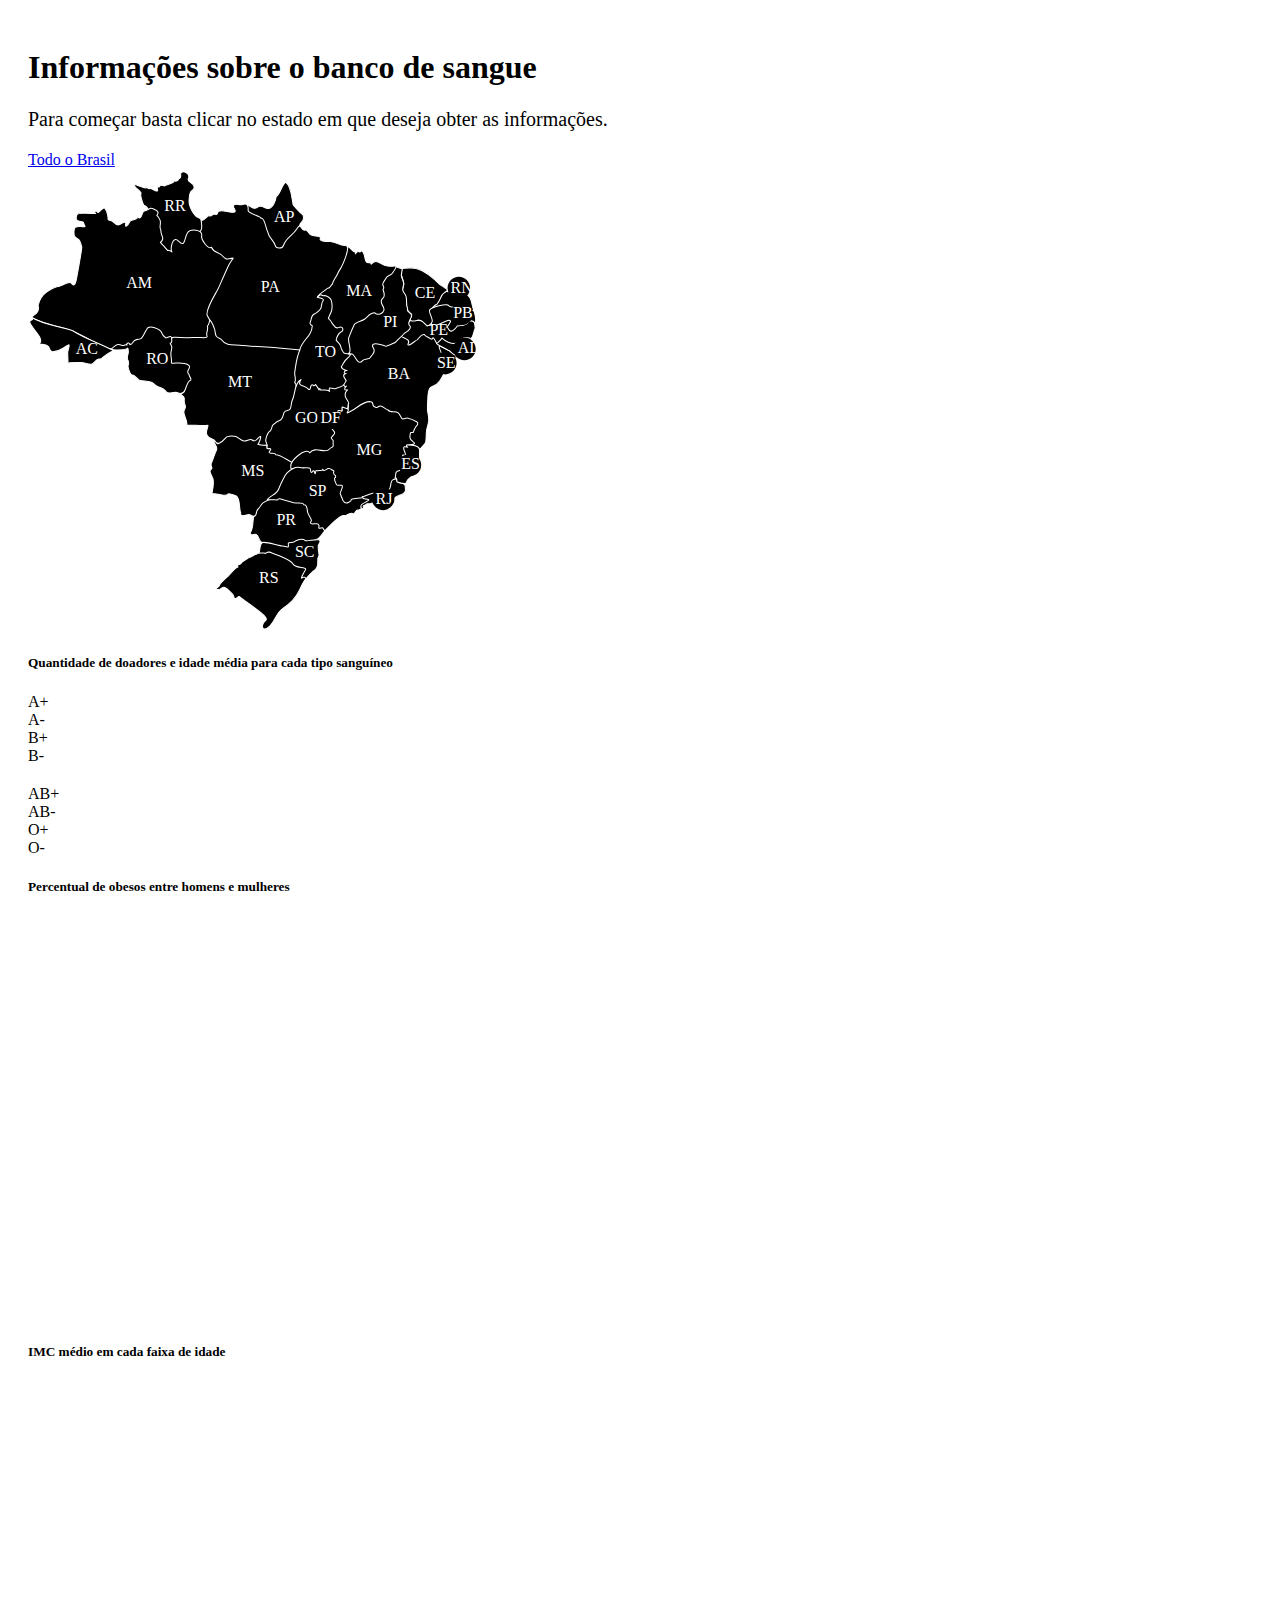
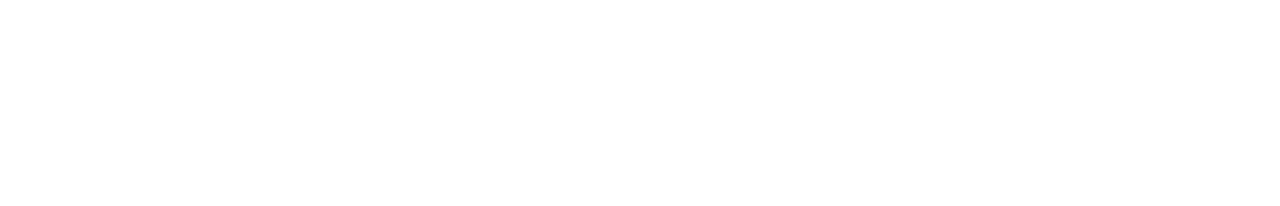
<file: src/main/resources/templates/index.html>
<!DOCTYPE html>
<html xmlns:th="http://thymeleaf.org" style="width: 100%; height: 100%;">

<head th:include="_template :: head"></head>

<body id="page-top" style="width: 100%; height: 100%; min-height: 100%;">
	<div id="wrapper" style="height: 100%;">
		<div class="d-flex flex-column" id="content-wrapper"
			style="padding: 20px;">
			<div
				class="d-xxl-flex justify-content-xxl-center align-items-xxl-center"
				id="content">
				<div class="container-fluid">
					<div class="row text-center d-flex">
						<div
							class="col-12 col-lg-6 col-xl-5 offset-xl-1 text-center align-self-center">
							<h1>Informações sobre o banco de sangue</h1>
							<p style="font-size: 20px;">Para começar basta clicar no
								estado em que deseja obter as informações.</p>
						</div>
						<div class="col">
							<a href="/estado/ALL">Todo o Brasil</a>
							<div>
								<svg version="1.1" id="svg-map"
									xmlns="http://www.w3.org/2000/svg"
									xmlns:xlink="http://www.w3.org/1999/xlink" x="0px" y="0px"
									width="450px" height="460px" viewBox="0 0 450 460"
									enable-background="new 0 0 450 460" xml:space="preserve">
    <g>
      <a xlink:href="/estado/TO">
        <path stroke="#FFFFFF" stroke-width="1.0404"
											stroke-linecap="round" stroke-linejoin="round"
											d="M289.558,235.641
        c16.104,0.575,44.973-31.647,44.835-45.259c-0.136-13.612-17.227-58.446-22.349-66.088c-5.122-7.628-37.905,2.506-37.905,2.506
        S234.852,233.695,289.558,235.641z"></path>
        <text transform="matrix(1 0 0 1 287.0137 188.3208)"
											fill="#FFFFFF">TO</text>
      </a>
      <a xlink:href="/estado/BA">
        <path stroke="#FFFFFF" stroke-width="1.0404"
											stroke-linecap="round" stroke-linejoin="round"
											d="M313.276,197.775
        c2.084-2.739,3.506-7.012,6.464-8.764c1.641-0.973,3.232-4.684,4.271-5.163c2.304-1.014,12.161-25.143,20.706-22.513
        c1.095,0.342,29.881,3.478,32.153,7.532c2.246-0.506,17.582-8.804,25.829-4.999c9.172,4.246,11.225,20.679,11.2,20.843
        c0.107,0.328-0.823,5.765-0.985,5.929c-1.15,1-5.258-0.807-4.22,2.138c1.317,3.751,5.094,10.583,9.97,6.613
        c-3.669,6.574-6.846,16.022-13.966,17.747c-5.808,1.411-4.605,13.421-5.178,18.037c-0.465,3.75,0.192,8.448,1.014,12.117
        c1.148,4.959-0.821,8.6-1.808,13.42c-0.822,4.162-0.219,8.299-0.987,12.297c-0.271,1.286-4.407,5.723-5.559,7.148
        c-1.616-1.426-63.952-37.248-73.1-36.265c1.149-3.738,2.438-9.559-0.741-12.723c-8.625-8.572-0.135-19.335-0.162-19.432
        c-0.546-1.725-5.396-6.079-0.026-7.175c-3.175,0.959-1.944-4.027,0.875-3.012C316.726,200.733,314.044,200.527,313.276,197.775z"></path>
        <text transform="matrix(1 0 0 1 359.7324 210.1221)"
											fill="#FFFFFF">BA</text>
      </a>
      <a xlink:href="/estado/SE">
        <path stroke="#FFFFFF" stroke-width="1.0404"
											stroke-linecap="round" stroke-linejoin="round"
											d="M408.561,191.735
        c0.521-1.505,2.465-0.725,3.533-0.794c2.273-0.164,0.494-2.738,1.095-3.778c2.026-3.793-2.738-5.999-1.998-10.408
        c4.024,1.931,9.448,3.397,12.408,6.89c1.343,1.533,5.504,2.656,5.832,4.847c-6.822,0.384-6.901,8.819-11.942,11.572
        C413.545,202.212,407.055,193.721,408.561,191.735z"></path>
        <path class="circle"
											d="M417.324,182.854c6.214,0,11.266,5.035,11.266,11.262c0,6.208-5.052,11.261-11.266,11.261
        c-6.238,0-11.258-5.053-11.258-11.261C406.063,187.89,411.084,182.854,417.324,182.854z"></path>
        <text transform="matrix(1 0 0 1 408.9121 198.6689)"
											fill="#FFFFFF">SE</text>
      </a>
      <a xlink:href="/estado/PE">
        <path stroke="#FFFFFF" stroke-width="1.0404"
											stroke-linecap="round" stroke-linejoin="round"
											d="M373.011,167.238
        c2.709-0.795,6.218-14.106,8.325-15.106c4.136-1.986,17.255-1.437,17.8,4.903c-0.437-0.068,8.189-2.273,7.479-1.466
        c1.7-0.711,10.518-4.723,12.599-4.82c0.274-0.013,4.603,0.905,3.068,2.315c-0.464,0.439,4.219,3.698,10.789,3.45
        c4.66-0.176,5.179-3.436,8.627-4.409c5.89-1.67,4.737,3.698,5.589,6.943c-1.182,2.684-1.646,5.586-2.74,8.285
        c-1.533,3.792-9.804,9.791-13.39,12.119c-7.287,4.778-21.802-4.067-22.762-5.67c-0.602-0.985-2.55-5.121-3.178-5.107
        c-0.629,0.356-1.04,0.861-1.287,1.519c-0.904-0.013-7.256-3.533-7.502-4.655c-4.769-1.151-5.425,6.108-8.957,6.19
        c0.219,0.108-8.244,6.681-7.506,3.314C383.556,170.4,374.241,168.566,373.011,167.238z"></path>
        <text transform="matrix(1 0 0 1 401.3984 165.8003)"
											fill="#FFFFFF">PE</text>
      </a>
      <a xlink:href="/estado/AL">
        <path stroke="#FFFFFF" stroke-width="1.0404"
											stroke-linecap="round" stroke-linejoin="round"
											d="M413.953,169.018
        c3.78,3.313,9.424,5.505,12.547,5.491c3.229-0.013,5.009-3.328,7.421-4.794c1.177-0.712,10.297-1.93,9.174,1.042
        c-1.807,4.848-7.122,8.585-10.024,12.789c-2.792,2-3.423,7.093-6.354,1.864c-3.259,0.424-3.722-4.424-6.957-4.477
        c-3.668-2.261-7.998-3.769-11.201-6.342C410.615,172.646,412.751,171.359,413.953,169.018z"></path>
        <path class="circle"
											d="M436.423,168.763c6.236,0,11.258,5.054,11.258,11.278c0,6.207-5.02,11.259-11.258,11.259
        c-6.241,0-11.263-5.052-11.263-11.259C425.16,173.816,430.182,168.763,436.423,168.763z"></path>
        <text transform="matrix(1 0 0 1 429.7891 183.895)"
											fill="#FFFFFF">AL</text>
      </a>
      <a xlink:href="/estado/RN">
        <path stroke="#FFFFFF" stroke-width="1.0404"
											stroke-linecap="round" stroke-linejoin="round"
											d="M404.698,138.795
        c2.383-4.027,6.574-6.123,8.49-11.149c1.973-5.107,3.834-5.818,8.764-4.642c5.041,1.207,9.339,0.837,14.57,1.671
        c7.534,1.193,6.848,10.968,9.206,16.516c-1.919,1.096-13.972,0.521-15.064-1.657c-1.041-2.067-2.904,7.107-5.094,7.3
        c1.532-5.847-12.654,1.78-5.424-8.683c2.545-3.67-6.302-0.808-6.711,0.725C410.121,144.013,407.217,139.151,404.698,138.795z"></path>
        <path class="circle"
											d="M430.827,107.798c6.241,0,11.261,5.039,11.261,11.261c0,6.224-5.02,11.261-11.261,11.261
        c-6.209,0-11.26-5.037-11.26-11.261C419.567,112.837,424.618,107.798,430.827,107.798z"></path>
        <text transform="matrix(1 0 0 1 422.541 123.9009)"
											fill="#FFFFFF">RN</text>
      </a>
      <a xlink:href="/estado/CE">
        <path stroke="#FFFFFF" stroke-width="1.0404"
											stroke-linecap="round" stroke-linejoin="round"
											d="M372.379,104.409
        c0.437-1.368,2.961-3.627,1.043-5.025c12.106-1.328,17.581-0.849,27.66,6.723c4.026,3.054,6.822,5.574,10.571,9.147
        c1.317,1.273,7.614,4.313,7.914,6.164c-0.054-0.316-5.396,3.696-5.997,5.217c-1.066,2.684-2.659,6.093-4.3,8.298
        c0.025-0.055-6.903,3.957-3.532,4.217c-4.41,3.821-1.015,8.135-0.797,11.517c0.196,2.767-4.38,7.587-6.765,5.422
        c-2.244-1.999-3.998-5.711-7.779-5.094c-1.998,0.329-5.476,2.189-7.612,0.479c-2.52-2.054,3.669-5.162-0.545-7.354
        c-6.987-3.615-1.264-15.393-6.684-20.239c-3.504-3.136,1.753-7.313,0.109-10.749C374.952,111.68,373.694,105.244,372.379,104.409
        C373.035,102.314,374.815,105.971,372.379,104.409z"></path>
        <text transform="matrix(1 0 0 1 386.8379 129.0347)"
											fill="#FFFFFF">CE</text>
      </a>
      <a xlink:href="/estado/PI">
        <path stroke="#FFFFFF" stroke-width="1.0404"
											stroke-linecap="round" stroke-linejoin="round"
											d="M320.781,185.478
        c2.465-5.149-7.505-20.801-7.505-20.801s47.354-65.868,54.285-66.841c0.299-0.042,6.243,1.768,6.463,2.219
        c0.438,0.863-0.821,5.244-0.685,6.587c0.275,2.629,2.879,6.587,2.328,8.684c-1.15,4.736-1.863,6.134,1.369,9.901
        c2.794,3.245,0.325,10.16,2.544,14.269c-1.778,4.23,4.768,3.656,3.943,7.613c-0.655,3.163-5.424,7.655-1.176,10.312
        c0.274,4.642-4.685,4.983-6.79,7.818c-2.631,2.835-5.535,5.013-7.999,7.888c-0.55,0.671-8.821,4.096-9.998,4.082
        c0.302-0.301-17.665-6.449-11.967,2.354c2.463,3.808-1.505,5.56-3.177,8.778c-0.633,2.164-5.836,0.958-7.836,3.205
        C328.176,198.748,327.409,180.727,320.781,185.478z"></path>
        <text transform="matrix(1 0 0 1 355.127 158.1045)"
											fill="#FFFFFF">PI</text>
      </a>
      <a xlink:href="/estado/MA">
        <path stroke="#FFFFFF" stroke-width="1.0404"
											stroke-linecap="round" stroke-linejoin="round"
											d="M288.845,127.827
        c4.108-2.726,31.195-48.985,31.386-50.395c1.235,0.397,6.084,7.435,7.562,5.025c0.493,0.013-0.328,2.15-0.547,2.396
        c-0.054-0.135,2.189-2.286,2.52-2.436c0.521-0.233,1.948,1.903,3.451-0.726c5.642,1.575,1.314,14.31,9.121,11.694
        c-1.147,0.384,1.452,0.74,0.848,1.905c5.095-6.587,8.488-0.027,15.337,1.491c2.025,0.466,6.243,0.575,8.162,0.207
        c3.808-0.823-2.082,6.847-2.082,6.887c-1.369,2.986-5.041,1.713-6.818,5.683c-0.684,1.549-3.506,4.327-3.042,6.148
        c0.494,1.781,2.081,2.863,0.274,4.629c0.603,2.793,3.066,7.109-0.385,9.12c-4.601,4.383,2.304,7.52,1.316,11.598
        c-0.9,3.726-6.244,5.725-9.147,2.78c-4.847-0.11-6.872,3.821-10.406,6.45c-2.74,2.041-8.793,2.493-10.327,5.642
        c-1.918,3.929-3.699,8.763-5.341,12.79c-1.699,4.204,6.383,18.762-4.328,15.611c-0.932-0.273-3.396-4.725-3.396-5.738
        c-0.081-3.739-2.738-4.176-4.821-7.477c0.356-3.025,2.466-6.929,4.766-8.052c3.342-1.63,1.919-6.629-2.466-4.465
        c-3.505,1.726-4.709-2.794-6.958-5.287c0.548,0.59-3.064-4.696-3.146-3.697c0.19-1.89,2.876-5.833,3.341-8.448
        c0.575-3.259,0.52-6.764-0.521-10.105c-0.63-2.068-4.656-4.521-6.518-4.437c-1.289,0.287-2.443,0-3.427-0.878
        C290.983,125.675,290.983,128.044,288.845,127.827z"></path>
        <text transform="matrix(1 0 0 1 318.2754 126.7036)"
											fill="#FFFFFF">MA</text>
      </a>
      <a xlink:href="/estado/AP">
        <path stroke="#FFFFFF" stroke-width="1.0404"
											stroke-linecap="round" stroke-linejoin="round"
											d="M225.198,39.089
        c3.274,1.165,3.985-1.315,6.572-1.74c3.616-0.603,5.683,2.725,9.037,2.067c4.055-0.78,7.093-8.025,7.314-11.598
        c4.492-3.534,5.503-11.258,9.42-14.68c6.055,4.258,6.11,15.788,7.589,22.485c-0.164,0.083,6.57,7.998,7.944,8.682
        c3.396,1.657,3.366,6.203,0.078,9.34c-3.777,3.587-7.449,34.275-7.449,34.275h-46.489c0,0,0.932-50.366,0-51.449
        C221.814,36.458,223.334,38.417,225.198,39.089z"></path>
        <text transform="matrix(1 0 0 1 245.9023 52.6099)"
											fill="#FFFFFF">AP</text>
      </a>
      <a xlink:href="/estado/PA">
        <path stroke="#FFFFFF" stroke-width="1.0404"
											stroke-linecap="round" stroke-linejoin="round"
											d="M173.378,50.619
        c2.259,2.63,5.629-4.478,7.901-3.82c3.19,0.918,1.478-1.108,5.026-1.752c1.931,0.806,3.096,0.273,3.519-1.631
        c0.535-1.26,1.453-1.726,2.725-1.384c1.768-1.684,13.558,3.603,14.68,0.384c0.629-1.821-4.287-5.709-0.302-6.997
        c1.643-0.533,6.012,0.808,8.75-0.068c3.986-1.288,4.876,2.684,4.382,6.066c0.631,3.587,13.145,5.766,12.982,7.97
        c3.589-1.518,5.354,12.763,7.105,14.447c0.357,4.26,6.304,8.585,7.07,12.544c0.628,3.396,7.065,3.616,8.213,0.095
        c2.578-8.133,9.696-10.022,13.475-16.651c4.603-8.038,3.725,3.752,8.955,1.067c2.11,0.411,2.876,3.629,4.574,4.724
        c3.18,2.027,7.779,0.974,10.572,3.013c-4.192,4.382,8.188,3.752,9.231,3.875c4.682,0.575,8.104,2.383,11.855,3.629
        c-0.164-0.069,4.792,0.52,5.178,1.245c2.026,3.767-4.904,19.214-6.382,21.486c-1.121,1.713-2.932,4.985-3.727,6.834
        c-0.902,2.026-4.764,7.313-4.655,9.229c-1.888,0.972-2.248,4.835-5.012,4.328c-3.096,3.026-8.187,4.999-10.27,8.956
        c2.057,0.781,8.325,1.041,5.311,4.272c-0.821,0.877-1.094,5.533-1.615,6.833c-0.575,1.384-4.464,4.779-6.108,5.34
        c-4.107,1.426-2.736,4.135-4.271,7.655c-0.933,2.054-0.546,3.491,1.756,4.339c-0.083,2.835-0.988,5.575-2.385,7.998
        c-3.041,5.245-9.009,9.818-10.079,16.27c-3.261,3.408-87.066-1.22-87.464-2.644c-1.423-5.012,1.508-24.006-2.808-27.88
        c-0.19-2.082-29.893-6.299-30.714-8.081C150.016,140.479,173.173,58.561,173.378,50.619z M319.139,77.664
        C319.302,76.912,319.74,78.76,319.139,77.664z"></path>
        <text transform="matrix(1 0 0 1 232.7725 122.5137)"
											fill="#FFFFFF">PA</text>
      </a>
      <a xlink:href="/estado/RR">
        <path stroke="#FFFFFF" stroke-width="1.0404"
											stroke-linecap="round" stroke-linejoin="round"
											d="M113.18,24.107
        c-0.972-2.753-7.861-5.889-6.999-8.984c0.068-0.232,13.229,6.053,12.79,2.808c0.398,1.329,1.219,1.889,2.439,1.685
        c1.889-1.301,7.148,4.204,8.216,1.889c0.438-0.959-1.657-3.753,0.74-3.848c1.026,0.438,1.534,0.164,1.52-0.822
        c0.835-1.752,3.575,0.219,4.793,0.083c0.767-1.056,10.625-3.026,9.037-5.094c1.37,0.438,4.574,0.808,4.63-1.547
        c4.546-2.054,1.15-4.409,2.644-6.354c2.177-2.82,9.791,0.809,7.327,5.738c-1.972,3.93,7.121,4.027,5.724,9.366
        c-0.452,1.686-2.479,2.724-3.423,3.971c-1.179,1.546-1.836,9.243-1.356,11.53c1.041,4.889,3.231,8.695,6.134,12.16
        c1.712,2.027,5.614,2.261,5.724,4.369c0.164,2.945,1.165,6.177,0.329,9.092c-1.547,5.424-36.618,30.471-36.618,30.471
        s-12.517-52.736-20.335-54.063C115.261,36.417,111.523,25.682,113.18,24.107z"></path>
        <text transform="matrix(1 0 0 1 136.2939 42.3862)"
											fill="#FFFFFF">RR</text>
      </a>
      <a xlink:href="/estado/AM">
        <path stroke="#FFFFFF" stroke-width="1.0404"
											stroke-linecap="round" stroke-linejoin="round"
											d="M10.078,136.412
        c1.15-4.972,4.258-10.394,8.215-13.105c4.41-3.027,7.656-5.71,13.105-6.082c2.165-0.149,10.216-5.75,11.983-2.984
        c3.711,5.765,4.998-3.739,5.574-7.025c1.726-9.667,3.697-19.322,4.86-29.086c-0.342-1.356-2.013-6.231-2.833-7.163
        c-1.453-1.616-4.287-2.122-4.768-4.544c-0.272-1.452-0.574-7.258,1.109-8.121c3.494-1.768,6.547-0.042,9.737-0.89
        c-2.561-4.053,0.302-4.327-5.532-5.135c-3.438-0.466-3.971-2.466-2.738-6.368c1.053-3.3,15.898-1,19.088-1.396
        c-1.534,0.178-1.11-2.479-0.042-2.616c1.274-0.165,1.576,2.684,3.165,0.998c1.286-1.395,3.189-2.915,4.6-3.751
        c2.438-1.45,4.533,8.217,4.465,9.833c-0.041,0.78-0.137,2.438,1.177,2.246c3.012-0.466,4.219,2.849,7.273,4.231
        c3.778,1.713,3.929-1.355,7.023-2.068c4.301-0.985,0.711,3.396,2.383,3.793c1.589,0.385,3.806-4.969,4.821-5.572
        c0.93-0.533,3.725-0.753,4.846-1.602c3.013-2.245,1.933-1.686,3.492-1.206c3.478,1.041,2.233-8.367,6.491-7.066
        c1.822-0.466,3.643-2.34,5.533-2.423c1.041-0.043,6.066,2.287,6.544,3.147c0.589,1.465,0.316,2.795-0.793,3.986
        c1.575,1.425,2.698,3.149,3.355,5.162c0.904,2.862-1.286,6.807,0.588,9.299c-0.22,6.655,4.808,7.887-0.396,12.597
        c0.192-0.178,6.711,7.067,7.121,8.039c0.971-0.711,4.066,0.849,4.381,1.535c-1.658-3.629,0.547-17.09,6.628-10.915
        c7.203,7.327,5.491-3.615,9.148-8.627c2.834-3.875,14.597-3.136,14.077,3.246c-1.082,3.273,6.271,14.256,9.667,11.436
        c2.26,5.737,6.889,4.285,10.407,8.051c5.094,5.464,4.37,3.396,11.313,2.848c-2.259,3.602-3.425,4.808-5.272,8.86
        c-3.149,6.862-6.15,13.776-9.204,20.678c-2.437,5.505-14.843,23.471-11.105,28.442c4.806,6.395,9.339,30.183,11.324,29.934
        c-6.162-0.26-48.079-10.625-51.652-8.105c-1.453,1.013-53.626,10.503-55.9,10.819c-6.369,0.875-18.09-7.272-23.719-10.136
        c-8.601-4.381-16.61-8.981-26.088-11.05c-10.282-2.259-20.635-4.793-29.878-10.011C4.121,145.766,12.433,144.779,10.078,136.412z"></path>
        <text transform="matrix(1 0 0 1 98.1406 119.0591)"
											fill="#FFFFFF">AM</text>
      </a>
      <a xlink:href="/estado/AC">
        <path stroke="#FFFFFF" stroke-width="1.0404"
											stroke-linecap="round" stroke-linejoin="round"
											d="M3.656,148.545
        c12.557,7.544,27.524,8.367,41.082,13.2c12.802,8.065,27.278,12.845,40.616,19.872c-2.834,1.205-7.587,4.382-9.983,6.395
        c-2.93,2.45-1.3,2.04-4.628,1.957c-2.93-0.069-3.957,4.615-7.203,5.259c-2.999,0.603-7.161-1.958-10.995-1.697
        c-1.905,0.136-11.969-0.056-12.64,0.603c0.313-3.642-0.385-7.299-0.165-10.941c0.096-1.439,1.998-6.533,1.245-7.451
        c-6.82,3.149-8.339,7.19-16.733,7.013c-2.136-0.042-2.562-2.492-3.081-4.001c-1.247-3.572-7.218-3.422-10.559-3.778
        c6.299-3.41-3.107-11.9-5.216-15.679c-0.52-0.918-3.588-4.655-3.629-5.957C1.642,150.174,6.612,151.968,3.656,148.545z"></path>
        <text transform="matrix(1 0 0 1 47.7017 184.9355)"
											fill="#FFFFFF">AC</text>
      </a>
									<a xlink:href="/estado/RO">
        <path stroke="#FFFFFF" stroke-width="1.0404"
											stroke-linecap="round" stroke-linejoin="round"
											d="M83.34,180.232
        c0.931-1.574,5.341-4.668,6.312-4.656c1.355-0.067,2.671,0.138,3.958,0.603c3.012,1.44,2.039-1.135,5.341-0.123
        c-1.274-2.287,3.793-2.943,2.86-0.315c3.068,0.247,2.725-4.683,6.668-5.12c4.438-0.508,5.054-0.646,7.122-4.534
        c0.135-0.246,2.628-5.519,2.752-5.025c2.191-6.491,14.585-0.878,15.638,3.355c0.397,1.615,1.834,3.137,3.642,4.369
        c1.246,0.862,6.327-3.999,6.134,1.314c-0.78,1.274,26.663,7.656,30.005,19.282c3.82,13.338-16.421,32.167-18.173,34.043
        c-4.464,1.191-2.039,1.726-6.6,0.15c-2.574-0.875-6.422,0.986-9.08,0.289c-2.409-0.645-3.041-3.957-5.86-4.683
        c-3.055-0.78-5.423-1.795-7.654-3.93c-4.041-3.876-8.983-2.645-14.475-3.808c-1.835-0.083-6.053-6.779-7.874-5.327
        c-1.821-0.438-5.381-9.094-3.397-11.204c0.124-1.67-0.26-3.204-1.163-4.627c-0.986-2.644,1.041-5.026,0.863-7.806
        c-0.384-6.081-1.028-1.986-3.382-1.903C94.336,180.686,85.957,181.671,83.34,180.232z"></path>
        <text transform="matrix(1 0 0 1 118.1299 195.3193)"
											fill="#FFFFFF">RO</text>
      </a>
      <a xlink:href="/estado/MT">
        <path stroke="#FFFFFF" stroke-width="1.0404"
											stroke-linecap="round" stroke-linejoin="round"
											d="M142.237,173.962
        c4-0.316-1.888-6.452,5-5.738c7.914,0.808,16.295,0.328,24.279,0.218c1.629-0.013,8.902,1.288,7.395-1.833
        c-1.192-2.453,1.821-6.425,0.425-9.725c2.027-0.864,1.289-3.807,2.629-5.107c1.151-1.123,4.176,7.244,4.436,7.819
        c1.097,2.451,0.398,5.478,1.932,7.654c1.41,1.987,4.574,2.136,5.889,4.259c3.136,5.136,10.845,4.137,17.13,4.657
        c20.159,1.656,40.356,2.669,60.486,4.752c-3.48,7.763-3.999,14.912-5.122,22.552c-0.437,2.972,1.863,7.163-0.056,10.065
        c1.945,1.287,1.346,2.753,1.424,4.409c1.151,25.129-20.429,60.186-33.548,58.569c-10.914-1.369-45.3,0.058-46.928-3.396
        c-1.165-3.944-6.136-2.658-8.395-6.603c-2.301-4.051,0.684-6.299,0.737-10.242c-6.997,0.603-14.09-0.384-21.102-0.324
        c0.793-5.016-3.725-9.288-2.929-13.809c0.519-3.025,2.726-2.916,0.932-6.79c-1.206-2.589-0.261-4.247-0.699-6.382
        c-0.289-1.385-1.042-1.876-2.124-2.424c-2.931-1.493,1.246-2.48,2.056-3.644c1.726-2.465,3.299-11.394,6.545-11.612
        c1.219-1.999-1.781-3.643-1.465-5.56c-3.902-3.588,0.506-4.643,0.369-7.984c-0.151-3.627-9.654-3.944-12.256-3.751
        c-1.821,0.137-4.109,0.562-5.888-0.094c0.493-3.521-0.521-6.054-0.535-9.217c-0.014-2.286,1.288-5.177,0.835-7.45
        C143.581,176.618,141.937,174.714,142.237,173.962z"></path>
        <text transform="matrix(1 0 0 1 200.0244 218.4175)"
											fill="#FFFFFF">MT</text>
      </a>
      <a xlink:href="/estado/MS">
        <path stroke="#FFFFFF" stroke-width="1.0404"
											stroke-linecap="round" stroke-linejoin="round"
											d="M183.198,294.536
        c2.136-4.464,3.177-9.394,5.312-13.61c1.712-3.344-4.067-7.587-2.423-9.807c0.027-0.026,2.738,3.641,3.917,3.725
        c3.204-1.534,4.807-2.272,6.984-5.228c2.615-3.59,10.832-3.014,14.051-0.305c1.259,1.041,3.068,2.107,4.668,2.574
        c3.163,0.934,5.889-3.013,8.559-0.873c3.724,2.982,4.626-1.862,7.86-3.509c1.945-1.012-1.768,8.465-2.244,7.781
        c2.463,0.959,4.285,0.901,6.82,0.959c3.504,0.081,1.805,1.205,2.436,3.339c0.466,1.564,28.948-5.997,29.416,0.578
        c0.302,3.837-0.987,61.813-0.987,61.813s-39.532,5.533-41.602,5.286c-3.889-0.492-3.587-3.231-8.063-0.933
        c-2.028,0.329-6.012,1.205-5.177-2.409c-2.013-4.354-0.111-14.625-4.849-17.088c-1.206-0.659-7.092-2.36-7.504-1.945
        c-1.699,1.777-3.739,1.562-6.121,1.121c-2.904,0.027-5.629-1.614-8.243-1.203c-4.178,0.656-0.603-2.986-1.645-3.535
        c0.932-2.847,1.411-9.912,0.453-11.856c-0.165-0.331-3.52-7.232-2.547-8.108C186.306,297.688,182.334,299.415,183.198,294.536z"></path>
        <text transform="matrix(1 0 0 1 213.2939 306.7236)"
											fill="#FFFFFF">MS</text>
      </a>
      <a xlink:href="/estado/GO">
        <path stroke="#FFFFFF" stroke-width="1.0404"
											stroke-linecap="round" stroke-linejoin="round"
											d="M237.768,270.519
        c0.628-2.904,1.835-7.396,4.709-8.766c1.015-1.644,1.754-5.147,2.275-5.586c2.408-2.247,3.889-3.783,6.63-4.656
        c3.723-1.205,3.338-5.342,4.846-8.165c1.504-2.845,4.736-1.15,5.942-3.382c1.479-2.834,0.741-6.161,2.189-8.874
        c2.902-5.531,1.862-17.363,8.656-20.567c-4.878,7.641,3.698,4.971,7.201,9.449c2.273,1.738,2.164-1.822,2.71-3.055
        c1.618-3.533,2.878,2.247,4.52-1.533c0.413,0.37,4.136,5.765,3.427,5.601c-0.029-0.931,0.326-1.408,1.037-1.438
        c0.108,0.534,0.274,1.013,0.602,1.452c-0.602-0.261,9.697-0.095,8.82,1.534c0.36-0.657-0.602-3.11,0.221-3.438
        c1.039-0.411,3.971,1.368,6.351,0.438c1.045-0.397,7.889-2.807,7.671-3.683c0.767,0.905,1.262,2.67,2.85,1.286
        c-2.632,2.274-2.576,4.466,1.258,3.821c-1.861,1.438-2.846,4.341-2.382,6.547c0.357,1.643,3.752,5.973,3.478,6.751
        c-1.78,0.315,0.602,5.438-2.325,6.078c-3.181,0.701-3.973-5.53-4.3,0.688c-0.164,1.48-1.097,1.67-2.768,0.576
        c-3.288,0.327-0.549,2.19-1.121,3.888c-0.988,2.902,2.792,6.437-2.411,6.764c-3.586,0.219-2.682,1.341-2.682-2.739
        c-0.028-4.573-12.054-3.643-10.218,0.521c-4.901,6.355,12.05-0.326,9.668,6.355c-1.313,3.752,15.83,28.211,10.406,25.416
        c-1.944-0.986-50.804,10.271-49.982,12.105c-5.012-2.136-11.804-7.941-17.391-8.162c-0.438-2.189-3.618-1.284-5.095-1.533
        c-3.724-0.604,1.04-3.231,0.22-4.109c-1.89-1.916-4.382,1.756-3.588-3.012C239.602,274.627,237.055,273.038,237.768,270.519z"></path>
        <text transform="matrix(1 0 0 1 266.9111 254.2139)"
											fill="#FFFFFF">GO</text>
      </a>
      <a xlink:href="/estado/PR">
        <path stroke="#FFFFFF" stroke-width="1.0404"
											stroke-linecap="round" stroke-linejoin="round"
											d="M222.225,363.694
        c1.807-2.138,1.889-4.881,2.424-7.479c0.301-1.453,0.465-7.86,1.369-8.736c2.3-0.684,2.3-3.315,2.726-5.204
        c0.616-2.738,2.821-2.958,3.984-5.616c4.369-9.91,38.947-9.529,46.476-9.227c4.658,0.193,15.775,34.563,17.916,33.794
        c-1.728,2.19-5.754,8.929-8.41,8.984c-4.054,0.057-14.215,14.68-14.215,14.68s-37.329-12.05-40.287-11.285
        c-3.875-1.449-2.698-6.491-6.054-8.216C226.663,364.623,222.498,367.8,222.225,363.694z"></path>
        <text transform="matrix(1 0 0 1 248.4453 356.1045)"
											fill="#FFFFFF">PR</text>
      </a>
      <a xlink:href="/estado/SC">
        <path stroke="#FFFFFF" stroke-width="1.0404"
											stroke-linecap="round" stroke-linejoin="round"
											d="M231.029,383.959
        c1.669-3.338-0.284-10.516,4.573-10.569c6.631-0.109,13.639,3.559,20.402,3.888c1.317,0.055,5.231,2.163,4.357-1.15
        c-1.095-4.164,3.945-1.863,5.67-3.179c2.274-1.724,8.187-4.106,11.311-1.367c1.423,1.809,20.05-5.395,13.284,3.946
        c-1.368,1.395,0.713,10.789,0.466,10.734c-3.449,4.438,1.726,11.666-5.096,15.334c-2.901,1.536-7.284,7.779-9.64,9.995
        C276.085,411.866,233.534,382.918,231.029,383.959z"></path>
        <text transform="matrix(1 0 0 1 266.9111 387.7646)"
											fill="#FFFFFF">SC</text>
      </a>
      <a xlink:href="/estado/RS">
        <path stroke="#FFFFFF" stroke-width="1.0404"
											stroke-linecap="round" stroke-linejoin="round"
											d="M191.236,416.881
        c0.52-2.684,7.38-8.409,9.477-10.351c0.37-0.359,8.599-10.08,9.174-8.329c-1.301-3.89,2.781-1.589,3.917-4.819
        c0.26-0.521,7.04-4.821,7.109-4.795c1.436-0.191,6.721-3.695,7.421-3.257c1.204-2.028,8.927-1.479,8.653-0.824
        c1.165-0.38,2.284-0.877,3.326-1.479c0.221-0.821,22.459,7.533,24.319,11.531c2.523,5.34,12.217,2.822,13.15,5.563
        c0.106,0.275-5.809,9.339-3.89,9.173c-0.985,0.08,3.204-2.875,3.834,0.409c-2.793,3.619-4.6,7.834-6.571,11.944
        c-3.696,7.614-8.872,12.765-15.886,17.42c-7.394,4.902-7.339,11.941-13.257,17.693c-8.091,7.942-10.159-0.574-4.08-5.752
        c3.806-3.231-22.527-19.746-25.578-22.732c-1.918-1.862-2.384,0.274-4.219,1.15c-2.547,1.205-1.917-2.822-3.588-4.273
        c-2.3-1.999-4.793-5.479-7.737-6.68c-3.478-1.367-5.615,5.145-9.052,0.821C189.168,418.854,190.332,418.032,191.236,416.881z"></path>
        <text transform="matrix(1 0 0 1 231.0313 414.4658)"
											fill="#FFFFFF">RS</text>
      </a>
      <a xlink:href="/estado/SP">
        <path stroke="#FFFFFF" stroke-width="1.0404"
											stroke-linecap="round" stroke-linejoin="round"
											d="M239.3,330.554
        c3.26-4.356,9.56-5.039,11.531-10.792c1.369-3.942,3.889-8.818,6.135-13.036c1.561-2.957,7.749-7.121,10.517-8.65
        c0.383-0.196,32.974-6.138,42.234-1.701c20.265,9.724,26.017,33.879,27.854,33.304c4.408-1.425,5.34,3.778,2.106,4.49
        c-1.754,0.413-6.519,1.479-6.49,3.399c0.027,3.448,0.521,1.615-2.931,3.639c-2.189-1.42-3.34,4.111-4.763,3.426
        c-4.271-2.244-6.958,2.96-9.258,1.918c-4.271-1.918-16.98,13.092-19.638,15.336c0.245-0.218-1.148-1.479-1.587-2.685
        c-0.466-1.369-2.658,0.385-4.025,0.082c-0.986-0.192,1.751-4.079-2.303-4.52c-1.369-0.164-3.753,0.303-4.929,0.084
        c-2.903-0.547,0.108-2.41-0.439-3.862c-1.067-2.986-3.013-4.931-3.751-7.779c-0.52-1.945,0.165-7.531-3.615-7.395
        c-0.848-2.956-6.628-1.451-9.066-1.862c-0.162,0.163-8.846-2.684-10.079-2.684c-1.616-0.029-6.791-3.396-7.121-0.274
        C247.982,330.386,239.876,331.21,239.3,330.554z"></path>
        <text transform="matrix(1 0 0 1 280.6816 327.3193)"
											fill="#FFFFFF">SP</text>
      </a>
      <a xlink:href="/estado/MG">
        <path stroke="#FFFFFF" stroke-width="1.0404"
											stroke-linecap="round" stroke-linejoin="round"
											d="M262.881,297.305
        c-1.696-5.094,15.531-19.882,18.844-13.421c5.531-7.367,15.886,1.588,19.773-3.944c0.988-1.367,3.015-1.453,3.725-2.957
        c0.326-0.711-0.493-2.793-0.056-3.888c1.369-3.398-4.873-2.355-0.109-6.603c4.547-4.053-1.917-4.739-1.204-8.186
        c0.957-4.604,1.807-4.713,5.613-6.027c1.943-0.688,0.906-8.272,0.083-8.52c-0.108-2.699,1.974-2.546,3.782-1.617
        c2.188-0.135-0.276-3.695,0.957-4.243c-0.357,0.151,5.559,1.999,5.724,2.055c0.986,0.358-0.52,3.534-0.931,3.943
        c8.217-2.355,14.514-11.789,23.279-11.242c4.983,0.316-0.327,4.339,5.367,5.544c0.684,1.234,3.34-1.054,4.054-1.189
        c2.876-0.536,5.53,3.284,8.106,3.886c2.301,3.578,7.503,0.537,10.298,3.001c1.755,1.589,2.188,3.397,3.396,5.313
        c1.314,2.052,3.86-0.465,5.726-0.109c3.257,0.656,6.326,2.026,9.338,3.723c2.19,1.205,0.768,3.179-0.548,4.573
        c-0.765,0.796-3.259,6.165-2.627,5.643c-2.138,1.781-2.628-1.669-3.397,2.764c-0.628,3.674,0.164,4.714,3.149,7.015
        c4.901,3.229-6.765,3.12-6.71,3.504c0.22,0.601-2.846,41.96-3.835,42.179c-6.737,1.562-14.513,5.311-21.744,7.012
        c-12.736,2.985-24.295,3.778-29.471,4.656c0,1.452-5.367,6.872-8.518,1.259c0,0-3.041-7.285-2.821-7.229
        c0.105-0.027,2.138-5.506,2.244-6.137c0.768-3.504-5.042-0.765-5.749-2.188c-0.878-1.81-2.358-4.576-2.166-6.628
        c1.699-1.205,1.672-2.383-0.08-3.562c-1.04-1.095-1.205-2.303-0.521-3.672c-2.329-1.424-3.065-2.683-5.698-2.462
        c-1.479,0.138-4.055,3.668-5.506,0.629c0.878,2.108-4.188,0.769-5.094,1.56c-2.354-1.202-1.779,2.028-2.384,3.069
        c-0.137,0.22-1.014-2.904-1.065-2.961c-1.149-1.175-2.767,4.165-3.505-0.055c0.766-4.105-4.657-2.709-7.67-2.93
        c-4.708-0.353-5.53-1.613-9.858,0.631C262.993,300.562,262.336,299.274,262.881,297.305z"></path>
        <text transform="matrix(1 0 0 1 328.4063 286.4561)"
											fill="#FFFFFF">MG</text>
      </a>
      <a xlink:href="/estado/RJ">
        <path stroke="#FFFFFF" stroke-width="1.0404"
											stroke-linecap="round" stroke-linejoin="round"
											d="M332.886,337.429
        c-1.26-2.768,8.409-4.795,7.89-6.71c-3.177-1.864-4.602,1.148-6.63-2.959c4.274-0.686,9.533-4.49,13.831-3.562
        c0.548-0.219,4.902-1.753,4.96,0.167c2.546-1.566,5.479-2.412,8.105-3.837c2.246-1.206,0.932-8.218,3.725-9.643
        c6.054-3.123,1.398,1.836,7.066,2.959c5.888,1.205,5.395,1.48,5.641,7.067c0.247,5.642-8.763,4.381-11.063,8.764
        c-1.039,1.999,1.698,5.368-3.368,4.903c-4.188-0.413-10.628,2.355-9.285-3.18c-1.039-0.08-1.861,0.301-2.464,1.124
        c0,0,0.105,2.767-0.74,2.741c-0.766-0.056-7.643,1.094-7.449,0.463c1.398-0.359,2.708-0.684,4.135-0.794
        c-1.667-0.713-2.957-1.839-4.901-0.142c0.465,0.195-4.227-0.086-3.379-0.113c-0.521,1.727-3.814,0.699-3.879,3.045
        C336.717,337.908,333.927,342.41,332.886,337.429z"></path>
        <path class="circle"
											d="M355.094,318.613c6.209,0,11.263,5.021,11.263,11.259c0,6.208-5.056,11.264-11.263,11.264
        c-6.211,0-11.263-5.054-11.263-11.264C343.831,323.634,348.883,318.613,355.094,318.613z"></path>
        <text transform="matrix(1 0 0 1 347.4648 334.6807)"
											fill="#FFFFFF">RJ</text>
      </a>
      <a xlink:href="/estado/ES">
        <path stroke="#FFFFFF" stroke-width="1.0404"
											stroke-linecap="round" stroke-linejoin="round"
											d="M367.119,308.834
        c1.044-1.999-0.298-5.451,1.841-6.326c3.697-1.453,3.858-0.467,5.941-4.49c0.767-1.563,3.999-5.807,2.848-7.835
        c-0.439-0.765-3.204-3.613-3.286-4.05c1.04-0.249,2.079-0.219,3.123,0.054c1.366-0.654-6.465-10.519,2.137-8.054
        c-1.204-0.655-1.535-1.365-0.932-2.135c4.358-0.138,13.856,0.027,12.845,6.738c-0.577,3.835,0.933,8.079-0.577,11.804
        c-0.218,0.576-5.861,8.954-5.831,8.954c0.985,3.289-5.18,5.808-6.054,8.165c-1.313,3.56-2.135,3.013-5.614,2.573
        c-1.64-0.274-3.202-0.768-4.736-1.451C368.819,311.297,369.424,309.055,367.119,308.834z"></path>
        <path class="circle"
											d="M381.917,284.723c6.21,0,11.261,5.055,11.261,11.262c0,6.212-5.051,11.261-11.261,11.261
        c-6.212,0-11.263-5.049-11.263-11.261C370.654,289.777,375.705,284.723,381.917,284.723z"></path>
        <text transform="matrix(1 0 0 1 373.3047 300.4971)"
											fill="#FFFFFF">ES</text>
      </a>
      <a xlink:href="/estado/DF">
        <path stroke="#FFFFFF" stroke-width="1.0404"
											stroke-linecap="round" stroke-linejoin="round"
											d="M292.461,246.197
        c0,0,12.929-2.903,14.188,0c1.233,2.903,0.659,10.683-1.424,11.504c-2.08,0.849-14.296-1.806-14.023-3.313
        C291.503,252.853,292.461,246.197,292.461,246.197z"></path>
        <path class="circle"
											d="M300.735,238.34c6.212,0,11.26,5.035,11.26,11.258c0,6.21-5.048,11.263-11.26,11.263
        c-6.209,0-11.261-5.053-11.261-11.263C289.475,243.377,294.523,238.34,300.735,238.34z"></path>
        <text transform="matrix(1 0 0 1 292.4141 254.2139)"
											fill="#FFFFFF">DF</text>
      </a>
      <a xlink:href="/estado/PB">
        <path stroke="#FFFFFF" stroke-width="1.0404"
											stroke-linecap="round" stroke-linejoin="round"
											d="M401.575,141.096
        c2.081-3.081,16.791-6.82,19.117-4.616c0,1.918,7.259,1.686,10.133,2.712c-0.492,3.038,12.652,1.533,14.408,2.259
        c1.421,0.589,3.833,11.983,1.421,12.202c-0.874-1.124-2.083-1.739-3.586-1.835c-2.957-0.027-2.546,1.863-4.383,3.108
        c-2.626,1.767-6.571,1.917-9.558,2.109c-0.162,1.232-3.943,4.438-5.259,4.916c-3.122,1.149-2.657-2.727-5.095-3.602
        c0.713-1.124,4.082-5.203,3.725-6.205c-1.423-3.846-12.051,5.52-14.981,3.506c-1.396-0.973-6.218,1.493-3.476-2.588
        C405.574,150.776,400.398,142.889,401.575,141.096z"></path>
        <path class="circle"
											d="M433.797,133.597c6.237,0,11.26,5.051,11.26,11.261c0,6.226-5.022,11.262-11.26,11.262
        c-6.208,0-11.257-5.036-11.257-11.262C422.54,138.647,427.589,133.597,433.797,133.597z"></path>
        <text transform="matrix(1 0 0 1 425.2129 148.9893)"
											fill="#FFFFFF">PB</text>
      </a>
    </g>
  </svg>
							</div>
						</div>
					</div>
					<div th:if="${estado}" style="margin-top: 20px;">
						<h1 class="text-center" style="margin-bottom: 20px;"
							th:text="${estado}"></h1>
						<div>
							<h5>Quantidade de doadores e idade média para cada tipo
								sanguíneo</h5>
							<div class="row">
								<div class="col">
									<div class="card shadow border-start-primary py-2">
										<div class="card-body">
											<div class="row align-items-center no-gutters">
												<div class="col me-2">
													<div class="text-dark fw-bold h5 mb-0">
														<i class="fa fa-users typebloodicon"></i><span
															th:text="${pessoasAP}"></span>
													</div>
													<div class="text-dark fw-bold h5 mb-0">
														<i class="fa fa-calendar typebloodicon"></i><span
															th:text="${idadeAP}"></span>
													</div>
												</div>
												<div class="col-auto">
													<span class="typebloodspan">A+</span>
												</div>
											</div>
										</div>
									</div>
								</div>
								<div class="col">
									<div class="card shadow border-start-primary py-2">
										<div class="card-body">
											<div class="row align-items-center no-gutters">
												<div class="col me-2">
													<div class="text-dark fw-bold h5 mb-0">
														<i class="fa fa-users typebloodicon"></i><span
															th:text="${pessoasAN}"></span>
													</div>
													<div class="text-dark fw-bold h5 mb-0">
														<i class="fa fa-calendar typebloodicon"></i><span
															th:text="${idadeAN}"></span>
													</div>
												</div>
												<div class="col-auto">
													<span class="typebloodspan">A-</span>
												</div>
											</div>
										</div>
									</div>
								</div>
								<div class="col">
									<div class="card shadow border-start-primary py-2">
										<div class="card-body">
											<div class="row align-items-center no-gutters">
												<div class="col me-2">
													<div class="text-dark fw-bold h5 mb-0">
														<i class="fa fa-users typebloodicon"></i><span
															th:text="${pessoasBP}"></span>
													</div>
													<div class="text-dark fw-bold h5 mb-0">
														<i class="fa fa-calendar typebloodicon"></i><span
															th:text="${idadeBP}"></span>
													</div>
												</div>
												<div class="col-auto">
													<span class="typebloodspan">B+</span>
												</div>
											</div>
										</div>
									</div>
								</div>
								<div class="col">
									<div class="card shadow border-start-primary py-2">
										<div class="card-body">
											<div class="row align-items-center no-gutters">
												<div class="col me-2">
													<div class="text-dark fw-bold h5 mb-0">
														<i class="fa fa-users typebloodicon"></i><span
															th:text="${pessoasBN}"></span>
													</div>
													<div class="text-dark fw-bold h5 mb-0">
														<i class="fa fa-calendar typebloodicon"></i><span
															th:text="${idadeBN}"></span>
													</div>
												</div>
												<div class="col-auto">
													<span class="typebloodspan">B-</span>
												</div>
											</div>
										</div>
									</div>
								</div>
							</div>
							<div class="row" style="margin-top: 20px;">
								<div class="col">
									<div class="card shadow border-start-primary py-2">
										<div class="card-body">
											<div class="row align-items-center no-gutters">
												<div class="col me-2">
													<div class="text-dark fw-bold h5 mb-0">
														<i class="fa fa-users typebloodicon"></i><span
															th:text="${pessoasABP}"></span>
													</div>
													<div class="text-dark fw-bold h5 mb-0">
														<i class="fa fa-calendar typebloodicon"></i><span
															th:text="${idadeABP}"></span>
													</div>
												</div>
												<div class="col-auto">
													<span class="typebloodspan">AB+</span>
												</div>
											</div>
										</div>
									</div>
								</div>
								<div class="col">
									<div class="card shadow border-start-primary py-2">
										<div class="card-body">
											<div class="row align-items-center no-gutters">
												<div class="col me-2">
													<div class="text-dark fw-bold h5 mb-0">
														<i class="fa fa-users typebloodicon"></i><span
															th:text="${pessoasABN}"></span>
													</div>
													<div class="text-dark fw-bold h5 mb-0">
														<i class="fa fa-calendar typebloodicon"></i><span
															th:text="${idadeABN}"></span>
													</div>
												</div>
												<div class="col-auto">
													<span class="typebloodspan">AB-</span>
												</div>
											</div>
										</div>
									</div>
								</div>
								<div class="col">
									<div class="card shadow border-start-primary py-2">
										<div class="card-body">
											<div class="row align-items-center no-gutters">
												<div class="col me-2">
													<div class="text-dark fw-bold h5 mb-0">
														<i class="fa fa-users typebloodicon"></i><span
															th:text="${pessoasOP}"></span>
													</div>
													<div class="text-dark fw-bold h5 mb-0">
														<i class="fa fa-calendar typebloodicon"></i><span
															th:text="${idadeOP}"></span>
													</div>
												</div>
												<div class="col-auto">
													<span class="typebloodspan">O+</span>
												</div>
											</div>
										</div>
									</div>
								</div>
								<div class="col">
									<div class="card shadow border-start-primary py-2">
										<div class="card-body">
											<div class="row align-items-center no-gutters">
												<div class="col me-2">
													<div class="text-dark fw-bold h5 mb-0">
														<i class="fa fa-users typebloodicon"></i><span
															th:text="${pessoasON}"></span>
													</div>
													<div class="text-dark fw-bold h5 mb-0">
														<i class="fa fa-calendar typebloodicon"></i><span
															th:text="${idadeON}"></span>
													</div>
												</div>
												<div class="col-auto">
													<span class="typebloodspan">O-</span>
												</div>
											</div>
										</div>
									</div>
								</div>
							</div>
						</div>
						<div class="d-flex flex-row" style="margin-top: 20px;">
							<div class="col-xxl-6">
								<h5>Percentual de obesos entre homens e mulheres</h5>
								<div>
									<canvas id="chart-genero" width="400" height="400"></canvas>
								</div>
							</div>
							<div class="col-xxl-6">
								<h5>IMC médio em cada faixa de idade</h5>
								<div>
									<canvas id="chart-imc" width="400" height="400"></canvas>
								</div>

							</div>
						</div>
					</div>
				</div>
			</div>
		</div>
	</div>
	<script type="text/javascript" th:inline="javascript">
		/*<![CDATA[*/
		var yAxisDataIMC = /*[[ ${dataChartIMC} ]]*/[];
		var yAxisDataGenero = /*[[ ${dataChartGenero} ]]*/[];
		/*]]>*/
	</script>
	<script th:src="@{https://cdn.jsdelivr.net/npm/chart.js}"></script>
	<script th:src="@{~/js/chart-imc.js}"></script>
	<script th:src="@{~/js/chart-genero.js}"></script>
	<script th:src="@{~/bootstrap/js/bootstrap.min.js}"></script>
	<script th:src="@{~/js/chart.min.js}"></script>
	<script th:src="@{~/js/bs-init.js}"></script>
	<script th:src="@{~/js/theme.js}"></script>
</body>

</html>
</file>
